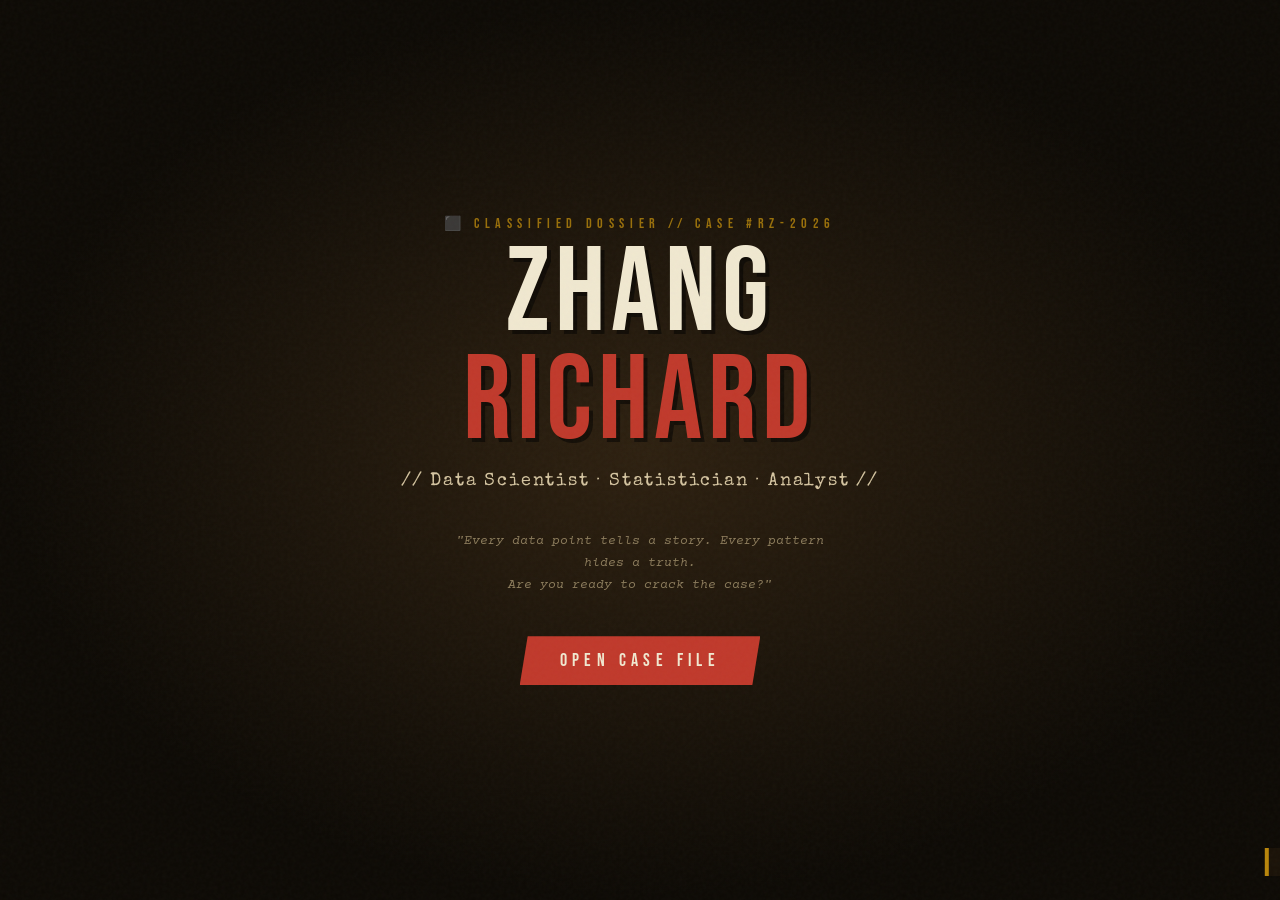
<file: richardzhang_website.html>
<!DOCTYPE html>
<html lang="en">
<head>
<meta charset="UTF-8">
<meta name="viewport" content="width=device-width, initial-scale=1.0">
<title>ZHANG // Case File</title>
<link href="https://fonts.googleapis.com/css2?family=Special+Elite&family=Courier+Prime:ital,wght@0,400;0,700;1,400&family=Bebas+Neue&display=swap" rel="stylesheet">
<style>
  :root {
    --ink: #1a1208;
    --paper: #f0e8d0;
    --aged: #d4c4a0;
    --red: #c0392b;
    --gold: #b8860b;
    --shadow: rgba(26,18,8,0.4);
    --stamp: #8b1a1a;
  }

  * { margin: 0; padding: 0; box-sizing: border-box; }

  body {
    background: var(--ink);
    font-family: 'Courier Prime', monospace;
    color: var(--ink);
    overflow-x: hidden;
    cursor: url("data:image/svg+xml,%3Csvg xmlns='http://www.w3.org/2000/svg' width='20' height='20'%3E%3Ccircle cx='10' cy='10' r='4' fill='%23c0392b'/%3E%3Ccircle cx='10' cy='10' r='8' fill='none' stroke='%23c0392b' stroke-width='1.5'/%3E%3C/svg%3E") 10 10, crosshair;
  }

  /* ====== GRAIN OVERLAY ====== */
  body::before {
    content: '';
    position: fixed;
    inset: 0;
    background-image: url("data:image/svg+xml,%3Csvg viewBox='0 0 256 256' xmlns='http://www.w3.org/2000/svg'%3E%3Cfilter id='noise'%3E%3CfeTurbulence type='fractalNoise' baseFrequency='0.9' numOctaves='4' stitchTiles='stitch'/%3E%3C/filter%3E%3Crect width='100%25' height='100%25' filter='url(%23noise)' opacity='0.08'/%3E%3C/svg%3E");
    pointer-events: none;
    z-index: 9999;
    opacity: 0.4;
  }

  /* ====== SCREENS ====== */
  .screen { display: none; min-height: 100vh; }
  .screen.active { display: flex; }

  /* ====== INTRO SCREEN ====== */
  #intro-screen {
    background: var(--ink);
    flex-direction: column;
    align-items: center;
    justify-content: center;
    position: relative;
    overflow: hidden;
  }

  #intro-screen::before {
    content: '';
    position: absolute;
    inset: 0;
    background: radial-gradient(ellipse at center, #2d2010 0%, #0d0a05 70%);
  }

  .intro-content {
    position: relative;
    z-index: 2;
    text-align: center;
    animation: fadeInUp 1.2s ease forwards;
  }

  .case-label {
    font-family: 'Bebas Neue', sans-serif;
    font-size: clamp(10px, 1.5vw, 14px);
    letter-spacing: 0.4em;
    color: var(--gold);
    margin-bottom: 8px;
    opacity: 0.8;
  }

  .intro-title {
    font-family: 'Bebas Neue', sans-serif;
    font-size: clamp(50px, 10vw, 120px);
    color: var(--paper);
    line-height: 0.9;
    text-shadow: 4px 4px 0 rgba(0,0,0,0.5);
    letter-spacing: 0.05em;
  }

  .intro-title span { color: var(--red); }

  .intro-subtitle {
    font-family: 'Special Elite', serif;
    font-size: clamp(12px, 2vw, 18px);
    color: var(--aged);
    margin: 16px 0 40px;
    letter-spacing: 0.1em;
  }

  .intro-desc {
    font-family: 'Courier Prime', monospace;
    font-size: 13px;
    color: #8a7a5a;
    max-width: 400px;
    line-height: 1.7;
    margin: 0 auto 40px;
    font-style: italic;
  }

  .btn-primary {
    font-family: 'Bebas Neue', sans-serif;
    font-size: 18px;
    letter-spacing: 0.3em;
    padding: 14px 40px;
    background: var(--red);
    color: var(--paper);
    border: none;
    cursor: pointer;
    position: relative;
    transition: all 0.2s;
    clip-path: polygon(8px 0%, 100% 0%, calc(100% - 8px) 100%, 0% 100%);
  }
  .btn-primary:hover { background: #a93226; transform: translateY(-2px); box-shadow: 0 6px 20px rgba(192,57,43,0.4); }

  /* ====== PUZZLE SCREEN ====== */
  #puzzle-screen {
    background: #0d0a05;
    flex-direction: column;
    align-items: center;
    justify-content: center;
    padding: 20px;
    position: relative;
  }

  .puzzle-header {
    text-align: center;
    margin-bottom: 24px;
  }

  .puzzle-header h2 {
    font-family: 'Bebas Neue', sans-serif;
    font-size: clamp(28px, 5vw, 48px);
    color: var(--paper);
    letter-spacing: 0.1em;
  }

  .puzzle-header p {
    font-family: 'Courier Prime', monospace;
    color: #6a5a3a;
    font-size: 13px;
    margin-top: 6px;
    font-style: italic;
  }

  #puzzle-container {
    display: grid;
    gap: 3px;
    background: #2a1f10;
    padding: 3px;
    border: 2px solid var(--gold);
    box-shadow: 0 0 40px rgba(184,134,11,0.2);
    position: relative;
  }

  .puzzle-piece {
    cursor: grab;
    transition: transform 0.15s, box-shadow 0.15s;
    position: relative;
    overflow: hidden;
    background: #1a1208;
  }

  .puzzle-piece:hover { transform: scale(1.04); z-index: 10; box-shadow: 0 4px 20px rgba(184,134,11,0.5); }
  .puzzle-piece.dragging { opacity: 0.7; cursor: grabbing; transform: scale(1.1); z-index: 100; }
  .puzzle-piece.correct { border: 2px solid var(--gold); }
  .puzzle-piece.wrong { border: 2px solid var(--red); }

  .puzzle-piece canvas { display: block; }

  .puzzle-progress {
    margin-top: 16px;
    font-family: 'Courier Prime', monospace;
    color: var(--gold);
    font-size: 13px;
    text-align: center;
  }

  .puzzle-hint {
    margin-top: 8px;
    font-family: 'Courier Prime', monospace;
    color: #4a3a2a;
    font-size: 11px;
    text-align: center;
    font-style: italic;
  }

  /* ====== MAIN PORTFOLIO SCREEN ====== */
  #main-screen {
    background: var(--paper);
    flex-direction: column;
    padding: 0;
    position: relative;
  }

  /* ====== DOSSIER HEADER ====== */
  .dossier-header {
    background: var(--ink);
    padding: 24px 40px;
    display: flex;
    align-items: center;
    justify-content: space-between;
    border-bottom: 4px solid var(--red);
    position: sticky;
    top: 0;
    z-index: 100;
  }

  .dossier-title {
    font-family: 'Bebas Neue', sans-serif;
    font-size: clamp(20px, 4vw, 40px);
    color: var(--paper);
    letter-spacing: 0.1em;
  }

  .dossier-title span { color: var(--red); }

  .nav-tabs {
    display: flex;
    gap: 4px;
    flex-wrap: wrap;
  }

  .nav-tab {
    font-family: 'Bebas Neue', sans-serif;
    font-size: 13px;
    letter-spacing: 0.2em;
    padding: 8px 16px;
    background: transparent;
    color: #6a5a3a;
    border: 1px solid #3a2a1a;
    cursor: pointer;
    transition: all 0.2s;
  }

  .nav-tab:hover, .nav-tab.active { background: var(--red); color: var(--paper); border-color: var(--red); }
  .nav-tab.locked { color: #3a2a1a; cursor: not-allowed; }
  .nav-tab.locked:hover { background: transparent; border-color: #3a2a1a; color: #3a2a1a; }

  /* ====== CASE FILE CONTENT ====== */
  .case-content {
    max-width: 1000px;
    margin: 0 auto;
    padding: 40px 20px;
    width: 100%;
  }

  /* ====== SECTION CARDS ====== */
  .case-section {
    background: var(--paper);
    border: 2px solid var(--aged);
    margin-bottom: 32px;
    position: relative;
    box-shadow: 4px 4px 0 var(--aged), 8px 8px 0 rgba(0,0,0,0.1);
    display: none;
  }

  .case-section.visible { display: block; animation: revealSection 0.5s ease forwards; }

  @keyframes revealSection {
    from { opacity: 0; transform: translateY(20px) rotate(-0.5deg); }
    to { opacity: 1; transform: translateY(0) rotate(0); }
  }

  .section-header {
    background: var(--ink);
    color: var(--paper);
    padding: 12px 20px;
    display: flex;
    align-items: center;
    justify-content: space-between;
  }

  .section-title {
    font-family: 'Bebas Neue', sans-serif;
    font-size: 22px;
    letter-spacing: 0.2em;
    display: flex;
    align-items: center;
    gap: 10px;
  }

  .section-badge {
    font-family: 'Courier Prime', monospace;
    font-size: 10px;
    padding: 3px 8px;
    border: 1px solid var(--gold);
    color: var(--gold);
    letter-spacing: 0.1em;
  }

  .section-body { padding: 24px; }

  /* ====== LOCKED PUZZLE SECTION ====== */
  .locked-overlay {
    position: relative;
  }

  .puzzle-gate {
    background: #f5ecd5;
    border: 2px dashed var(--aged);
    padding: 30px;
    text-align: center;
    margin-bottom: 0;
  }

  .puzzle-gate h3 {
    font-family: 'Special Elite', serif;
    font-size: 18px;
    color: var(--ink);
    margin-bottom: 8px;
  }

  .puzzle-gate p {
    font-family: 'Courier Prime', monospace;
    font-size: 12px;
    color: #6a5a3a;
    margin-bottom: 20px;
    font-style: italic;
  }

  /* ====== MINI PUZZLES ====== */

  /* Cipher Puzzle */
  .cipher-display {
    font-family: 'Courier Prime', monospace;
    font-size: clamp(14px, 2.5vw, 20px);
    letter-spacing: 0.2em;
    color: var(--red);
    background: #f5ecd5;
    padding: 16px;
    border: 1px solid var(--aged);
    margin: 12px 0;
    text-align: center;
    font-weight: bold;
  }

  .cipher-input {
    width: 100%;
    font-family: 'Courier Prime', monospace;
    font-size: 16px;
    padding: 12px;
    border: 2px solid var(--aged);
    background: #faf6ec;
    color: var(--ink);
    outline: none;
    text-transform: uppercase;
    letter-spacing: 0.1em;
    text-align: center;
  }
  .cipher-input:focus { border-color: var(--gold); }

  /* Timeline Drag */
  .timeline-items {
    display: flex;
    flex-direction: column;
    gap: 8px;
  }

  .timeline-item {
    background: #faf6ec;
    border: 2px solid var(--aged);
    padding: 12px 16px;
    cursor: grab;
    font-family: 'Courier Prime', monospace;
    font-size: 13px;
    display: flex;
    align-items: center;
    gap: 10px;
    transition: all 0.15s;
    user-select: none;
  }
  .timeline-item:hover { border-color: var(--gold); background: #f0e8d0; }
  .timeline-item.dragging { opacity: 0.5; cursor: grabbing; }
  .timeline-item.over { border-color: var(--red); border-style: dashed; }
  .timeline-item .drag-handle { color: var(--aged); font-size: 18px; }

  /* Memory Match */
  .memory-grid {
    display: grid;
    gap: 8px;
    max-width: 400px;
    margin: 0 auto;
  }

  .memory-card {
    aspect-ratio: 1;
    cursor: pointer;
    position: relative;
    perspective: 600px;
  }

  .memory-card-inner {
    width: 100%;
    height: 100%;
    transition: transform 0.4s;
    transform-style: preserve-3d;
    position: relative;
  }

  .memory-card.flipped .memory-card-inner { transform: rotateY(180deg); }
  .memory-card.matched .memory-card-inner { transform: rotateY(180deg); }

  .card-front, .card-back {
    position: absolute;
    inset: 0;
    backface-visibility: hidden;
    display: flex;
    align-items: center;
    justify-content: center;
    border: 2px solid var(--aged);
    font-size: clamp(18px, 3vw, 28px);
  }

  .card-front {
    background: var(--ink);
    color: var(--gold);
    font-family: 'Bebas Neue', sans-serif;
    font-size: 24px;
    letter-spacing: 0.1em;
  }

  .card-back {
    background: #faf6ec;
    transform: rotateY(180deg);
    font-size: clamp(20px, 4vw, 32px);
  }

  .memory-card.matched .card-back { background: #e8f4e8; border-color: #4a8a4a; }

  /* Code Crack */
  .code-slots {
    display: flex;
    gap: 8px;
    justify-content: center;
    margin: 16px 0;
  }

  .code-slot {
    width: 50px;
    height: 60px;
    border: 2px solid var(--aged);
    background: #faf6ec;
    display: flex;
    align-items: center;
    justify-content: center;
    font-family: 'Bebas Neue', sans-serif;
    font-size: 32px;
    color: var(--ink);
    cursor: pointer;
    transition: all 0.15s;
    user-select: none;
    position: relative;
  }

  .code-slot:hover { border-color: var(--gold); background: #f0e8d0; }
  .code-slot.correct-digit { border-color: #4a8a4a; background: #e8f4e8; }
  .code-slot.wrong-digit { border-color: var(--red); background: #faeaea; }

  .code-hint {
    font-family: 'Courier Prime', monospace;
    font-size: 12px;
    color: #6a5a3a;
    text-align: center;
    font-style: italic;
    margin: 8px 0;
  }

  /* ====== REVEALED CONTENT ====== */
  .entry-card {
    border-left: 3px solid var(--red);
    padding: 16px 20px;
    margin-bottom: 20px;
    background: #faf6ec;
    position: relative;
  }

  .entry-card::before {
    content: '';
    position: absolute;
    top: 0; left: -3px; bottom: 0;
    width: 3px;
    background: var(--red);
  }

  .entry-title {
    font-family: 'Special Elite', serif;
    font-size: 17px;
    color: var(--ink);
    margin-bottom: 4px;
  }

  .entry-meta {
    font-family: 'Courier Prime', monospace;
    font-size: 11px;
    color: var(--gold);
    letter-spacing: 0.1em;
    margin-bottom: 10px;
  }

  .entry-body {
    font-family: 'Courier Prime', monospace;
    font-size: 13px;
    color: #3a2a1a;
    line-height: 1.7;
  }

  .entry-body ul { padding-left: 16px; }
  .entry-body li { margin-bottom: 6px; }

  .skill-tags {
    display: flex;
    flex-wrap: wrap;
    gap: 6px;
    margin-top: 8px;
  }

  .skill-tag {
    font-family: 'Courier Prime', monospace;
    font-size: 11px;
    padding: 3px 10px;
    border: 1px solid var(--aged);
    color: #5a4a2a;
    background: var(--paper);
  }

  /* ====== REDACTED EFFECT ====== */
  .redacted {
    background: var(--ink);
    color: transparent;
    border-radius: 2px;
    user-select: none;
  }

  /* ====== STAMP ====== */
  .stamp {
    position: absolute;
    font-family: 'Bebas Neue', sans-serif;
    font-size: clamp(20px, 4vw, 36px);
    letter-spacing: 0.2em;
    border: 4px solid var(--stamp);
    color: var(--stamp);
    padding: 6px 14px;
    transform: rotate(-15deg);
    opacity: 0.7;
    pointer-events: none;
  }

  /* ====== PAPERCLIP DECORATION ====== */
  .paperclip {
    position: absolute;
    top: -8px;
    right: 20px;
    width: 20px;
    height: 50px;
    border: 3px solid #9a8a6a;
    border-bottom: none;
    border-radius: 10px 10px 0 0;
    transform: rotate(5deg);
  }

  /* ====== PROFILE CARD ====== */
  .profile-card {
    display: flex;
    gap: 24px;
    align-items: flex-start;
    flex-wrap: wrap;
  }

  .profile-photo {
    width: 120px;
    height: 120px;
    background: var(--aged);
    border: 3px solid var(--ink);
    display: flex;
    align-items: center;
    justify-content: center;
    font-family: 'Bebas Neue', sans-serif;
    font-size: 40px;
    color: var(--ink);
    flex-shrink: 0;
    position: relative;
    box-shadow: 4px 4px 0 var(--ink);
    overflow: hidden;
  }

  .profile-photo::after {
    content: 'PHOTO';
    position: absolute;
    bottom: 4px;
    font-family: 'Courier Prime', monospace;
    font-size: 9px;
    letter-spacing: 0.2em;
    color: var(--shadow);
  }

  .profile-info .info-row {
    font-family: 'Courier Prime', monospace;
    font-size: 13px;
    margin-bottom: 6px;
    display: flex;
    gap: 8px;
  }

  .info-label {
    color: var(--gold);
    font-weight: 700;
    min-width: 90px;
    flex-shrink: 0;
  }

  /* ====== PROGRESS BAR ====== */
  .solve-progress {
    background: #2a1f10;
    height: 4px;
    margin: 0;
  }

  .solve-progress-fill {
    background: var(--gold);
    height: 100%;
    transition: width 0.5s ease;
  }

  /* ====== NOTIFICATION ====== */
  .notification {
    position: fixed;
    bottom: 24px;
    right: 24px;
    background: var(--ink);
    color: var(--paper);
    padding: 14px 20px;
    font-family: 'Courier Prime', monospace;
    font-size: 13px;
    border-left: 4px solid var(--gold);
    z-index: 1000;
    transform: translateX(120%);
    transition: transform 0.3s ease;
    max-width: 300px;
  }

  .notification.show { transform: translateX(0); }
  .notification.error { border-color: var(--red); }
  .notification.success { border-color: #4a8a4a; }

  /* ====== TICKER ====== */
  .case-ticker {
    background: var(--red);
    padding: 6px 0;
    overflow: hidden;
    white-space: nowrap;
  }

  .ticker-inner {
    display: inline-block;
    animation: ticker 30s linear infinite;
    font-family: 'Courier Prime', monospace;
    font-size: 12px;
    color: var(--paper);
    letter-spacing: 0.1em;
  }

  @keyframes ticker {
    0% { transform: translateX(100vw); }
    100% { transform: translateX(-100%); }
  }

  /* ====== SUCCESS FLASH ====== */
  @keyframes successFlash {
    0% { background: rgba(74,138,74,0.3); }
    100% { background: transparent; }
  }

  .success-flash { animation: successFlash 1s ease forwards; }

  /* ====== ANIMATIONS ====== */
  @keyframes fadeInUp {
    from { opacity: 0; transform: translateY(30px); }
    to { opacity: 1; transform: translateY(0); }
  }

  @keyframes typeIn {
    from { width: 0; }
    to { width: 100%; }
  }

  .typewriter {
    overflow: hidden;
    white-space: nowrap;
    border-right: 2px solid var(--gold);
    animation: typeIn 2s steps(40) forwards, blink 0.7s step-end infinite;
    max-width: fit-content;
  }

  @keyframes blink { 50% { border-color: transparent; } }

  /* ====== CASE NUMBER ====== */
  .case-number {
    font-family: 'Courier Prime', monospace;
    font-size: 11px;
    color: #6a5a3a;
    letter-spacing: 0.2em;
    margin-bottom: 4px;
  }

  /* ====== RESPONSIVE ====== */
  @media (max-width: 600px) {
    .dossier-header { padding: 12px 16px; flex-direction: column; gap: 12px; }
    .case-content { padding: 20px 12px; }
    .profile-card { flex-direction: column; }
  }
  
  .success-banner {
    background: #1a3a1a;
    color: #a0d0a0;
    font-family: 'Courier Prime', monospace;
    font-size: 13px;
    padding: 12px 20px;
    text-align: center;
    border-top: 1px solid #4a8a4a;
    display: none;
  }

  .wire-connector {
    display: flex;
    gap: 12px;
    align-items: center;
    justify-content: center;
    flex-wrap: wrap;
    margin: 16px 0;
  }

  .wire-item {
    font-family: 'Courier Prime', monospace;
    font-size: 13px;
    padding: 10px 16px;
    border: 2px solid var(--aged);
    cursor: pointer;
    transition: all 0.15s;
    background: #faf6ec;
    user-select: none;
    min-width: 90px;
    text-align: center;
  }

  .wire-item.selected { background: var(--red); color: var(--paper); border-color: var(--red); }
  .wire-item.matched { background: #e8f4e8; border-color: #4a8a4a; color: #2a6a2a; pointer-events: none; }
  .wire-item.wrong-flash { background: #faeaea; border-color: var(--red); }

  .wire-col { display: flex; flex-direction: column; gap: 8px; align-items: center; }
  .wire-divider { font-family: 'Bebas Neue'; font-size: 24px; color: var(--aged); padding: 0 8px; }
</style>
</head>
<body>

<!-- ====== INTRO SCREEN ====== -->
<div id="intro-screen" class="screen active">
  <div class="intro-content">
    <div class="case-label">⬛ CLASSIFIED DOSSIER // CASE #RZ-2026</div>
    <div class="intro-title">ZHANG<br><span>RICHARD</span></div>
    <div class="intro-subtitle">// Data Scientist · Statistician · Analyst //</div>
    <div class="intro-desc">
      "Every data point tells a story. Every pattern hides a truth.<br>
      Are you ready to crack the case?"
    </div>
    <button class="btn-primary" onclick="startPuzzle()">OPEN CASE FILE</button>
  </div>
</div>

<!-- ====== PUZZLE SCREEN ====== -->
<div id="puzzle-screen" class="screen">
  <div class="puzzle-header">
    <div class="case-label">⬛ IDENTITY VERIFICATION // STEP 1 OF 1</div>
    <h2>RECONSTRUCT THE SUBJECT</h2>
    <p>Drag and drop the pieces to assemble the photo. Solve the puzzle to gain access.</p>
  </div>
  <div id="puzzle-container"></div>
  <div class="puzzle-progress" id="puzzle-progress">0 / 9 pieces placed correctly</div>
  <div class="puzzle-hint">💡 Drag each piece to its correct position in the grid</div>
</div>

<!-- ====== MAIN SCREEN ====== -->
<div id="main-screen" class="screen">
  <div class="solve-progress">
    <div class="solve-progress-fill" id="solve-progress" style="width:0%"></div>
  </div>
  <div class="case-ticker">
    <span class="ticker-inner">
      &nbsp;&nbsp;&nbsp;// ACTIVE INVESTIGATION: RICHARD ZHANG — STATS & DATA SCIENCE — UCSB 2026 — PYTHON · R · SQL · ML — CASE STATUS: OPEN &nbsp;&nbsp;&nbsp;// ACTIVE INVESTIGATION: RICHARD ZHANG — STATS & DATA SCIENCE — UCSB 2026 — PYTHON · R · SQL · ML — CASE STATUS: OPEN &nbsp;&nbsp;&nbsp;
    </span>
  </div>
  <div class="dossier-header">
    <div>
      <div class="case-number">CASE FILE #RZ-2026</div>
      <div class="dossier-title">DOSSIER: <span>R. ZHANG</span></div>
    </div>
    <div class="nav-tabs" id="nav-tabs">
      <button class="nav-tab active" onclick="showSection('profile')">PROFILE</button>
      <button class="nav-tab locked" id="tab-education" onclick="tryTab('education')">🔒 EDUCATION</button>
      <button class="nav-tab locked" id="tab-experience" onclick="tryTab('experience')">🔒 EXPERIENCE</button>
      <button class="nav-tab locked" id="tab-projects" onclick="tryTab('projects')">🔒 PROJECTS</button>
      <button class="nav-tab locked" id="tab-skills" onclick="tryTab('skills')">🔒 SKILLS</button>
    </div>
  </div>

  <div class="case-content">

    <!-- ====== PROFILE SECTION ====== -->
    <div class="case-section visible" id="section-profile">
      <div class="section-header">
        <div class="section-title">
          📁 SUBJECT PROFILE
          <span class="section-badge">DECLASSIFIED</span>
        </div>
      </div>
      <div class="section-body">
        <div class="profile-card">
          <div class="profile-photo">RZ</div>
          <div class="profile-info">
            <div class="info-row"><span class="info-label">NAME:</span> Richard Zhang</div>
            <div class="info-row"><span class="info-label">LOCATION:</span> Newark, CA</div>
            <div class="info-row"><span class="info-label">CONTACT:</span> (408) 888-1328</div>
            <div class="info-row"><span class="info-label">EMAIL:</span> riczha200@gmail.com</div>
            <div class="info-row"><span class="info-label">LINKEDIN:</span> richard-zhang200</div>
            <div class="info-row"><span class="info-label">GITHUB:</span> riczha2026</div>
            <div class="info-row"><span class="info-label">STATUS:</span> <span style="color:var(--red);font-weight:700;">SEEKING EMPLOYMENT — CLASS OF 2026</span></div>
          </div>
        </div>
        <div style="margin-top:20px; padding-top:16px; border-top: 1px solid var(--aged);">
          <p style="font-family:'Courier Prime',monospace; font-size:13px; color:#5a4a2a; line-height:1.8; font-style:italic;">
            "Subject is a Statistics & Data Science major at UCSB with a 3.82 GPA. Demonstrated proficiency across the full data pipeline — from ETL and SQL to machine learning and visualization. Four puzzle files remain sealed. Solve each one to reveal classified intel."
          </p>
        </div>
        <div style="margin-top:20px; background:#1a1208; padding:16px; color:var(--gold); font-family:'Courier Prime',monospace; font-size:12px; line-height:1.8;">
          <strong style="color:var(--paper); font-family:'Bebas Neue',sans-serif; letter-spacing:0.2em;">MISSION BRIEFING:</strong><br>
          Four case files are locked. Navigate to each tab and solve the puzzle to unlock the intelligence inside.<br>
          <span style="color:#6a5a3a;">Current clearance: 0/4 files unlocked</span>
        </div>
      </div>
    </div>

    <!-- ====== EDUCATION SECTION ====== -->
    <div class="case-section" id="section-education">
      <div class="section-header">
        <div class="section-title">
          🎓 EDUCATION FILES
          <span class="section-badge" id="badge-education">LOCKED</span>
        </div>
      </div>
      <div class="section-body" id="body-education">
        <div class="puzzle-gate" id="gate-education">
          <h3>🔐 FILE ENCRYPTED — CIPHER PUZZLE</h3>
          <p>Decode the message to unlock Richard's education records.</p>
          <p style="margin-bottom:4px; font-size:11px; color:#8a7a5a;">A Caesar cipher with shift 3. Each letter is shifted 3 positions forward.</p>
          <div class="cipher-display" id="cipher-text">HQFUBSWHG: XQLYHUVLWB RI FDOLIRUQLD, VDQWD EDUEDU</div>
          <p style="font-size:11px; color:#8a7a5a; margin: 8px 0;">Decode the above. Type the university name:</p>
          <input class="cipher-input" id="cipher-input" placeholder="TYPE YOUR ANSWER..." maxlength="40"
            oninput="checkCipher(this.value)"
            onkeypress="if(event.key==='Enter') checkCipher(this.value)">
          <div id="cipher-feedback" style="font-family:'Courier Prime',monospace; font-size:12px; margin-top:8px; color:#6a5a3a; font-style:italic;"></div>
          <button class="btn-primary" style="margin-top:16px; font-size:14px;" onclick="checkCipher(document.getElementById('cipher-input').value)">DECODE</button>
        </div>
        <div id="content-education" style="display:none;">
          <div class="stamp" style="top:40px; right:40px;">VERIFIED</div>
          <div class="entry-card">
            <div class="entry-title">University of California, Santa Barbara</div>
            <div class="entry-meta">B.S. STATISTICS AND DATA SCIENCE // GPA: 3.82 // EXPECTED: JUNE 2026</div>
            <div class="entry-body">
              <strong>College of Letters and Science</strong><br><br>
              Relevant Coursework:
              <ul>
                <li>Probability and Statistics</li>
                <li>Stochastic Processes</li>
                <li>Bayesian Data Analysis</li>
                <li>Regression Analysis</li>
                <li>Statistical Machine Learning</li>
                <li>Advanced Statistical Modeling</li>
                <li>Computational Methods in Statistics</li>
              </ul>
            </div>
          </div>
          <div class="entry-card">
            <div class="entry-title">UCSB — Professional & Continuing Education (PACE)</div>
            <div class="entry-meta">PROJECT MANAGEMENT CERTIFICATE // JUNE 2026</div>
            <div class="entry-body">Applied Agile and project management methodologies, demonstrated through real team-lead roles in academic projects.</div>
          </div>
        </div>
      </div>
    </div>

    <!-- ====== EXPERIENCE SECTION ====== -->
    <div class="case-section" id="section-experience">
      <div class="section-header">
        <div class="section-title">
          💼 FIELD OPERATIONS
          <span class="section-badge" id="badge-experience">LOCKED</span>
        </div>
      </div>
      <div class="section-body" id="body-experience">
        <div class="puzzle-gate" id="gate-experience">
          <h3>🔐 FILE ENCRYPTED — CRACK THE CODE WORD</h3>
          <p>Guess the 5-letter data science word. Each correct letter reveals intel. <strong style="color:var(--red)">5 attempts</strong> before the file self-destructs.</p>
          <div id="wordle-board" style="display:flex;flex-direction:column;gap:6px;align-items:center;margin:16px 0;"></div>
          <div style="display:flex;gap:8px;justify-content:center;align-items:center;margin-bottom:8px;">
            <input id="wordle-input" class="cipher-input" style="max-width:180px;font-size:22px;letter-spacing:0.3em;text-transform:uppercase;" maxlength="5" placeholder="?????" autocomplete="off" onkeydown="if(event.key==='Enter')submitWordle()">
            <button class="btn-primary" style="font-size:13px;padding:12px 20px;" onclick="submitWordle()">SUBMIT</button>
          </div>
          <div id="wordle-keyboard" style="display:flex;flex-direction:column;gap:5px;align-items:center;margin-top:8px;"></div>
          <div id="wordle-feedback" style="font-family:'Courier Prime',monospace;font-size:12px;margin-top:10px;color:#6a5a3a;font-style:italic;text-align:center;"></div>
          <div id="wordle-hint" style="font-family:'Courier Prime',monospace;font-size:11px;margin-top:6px;color:#4a3a2a;text-align:center;"></div>
        </div>
        <div id="content-experience" style="display:none;">
          <div class="stamp" style="top:40px; right:40px;">CONFIRMED</div>
          <div class="entry-card">
            <div class="entry-title">TellCo Europe Sagl Switzerland — Business Analyst Intern</div>
            <div class="entry-meta">AGNO, TICINO, SWITZERLAND // NOV 2024 – AUG 2025</div>
            <div class="entry-body"><ul>
              <li>Developed Python ETL pipelines and SQL queries (JOINs, CTEs) to analyze 120,000+ customer records — reduced manual reporting time by <strong>30%</strong>.</li>
              <li>Designed A/B tests using chi-square tests (p &lt; 0.05) contributing to <strong>10% lift</strong> in campaign engagement.</li>
              <li>Mentored 5+ interns on Python analytics and ETL workflows.</li>
            </ul></div>
            <div class="skill-tags"><span class="skill-tag">Python</span><span class="skill-tag">SQL</span><span class="skill-tag">ETL</span><span class="skill-tag">A/B Testing</span><span class="skill-tag">Chi-square</span></div>
          </div>
          <div class="entry-card">
            <div class="entry-title">42robotsAI — AI/Machine Learning Intern</div>
            <div class="entry-meta">DALLAS, TX // APR 2024 – AUG 2024</div>
            <div class="entry-body"><ul>
              <li>Built Random Forest diagnostic classifier on 50,000+ healthcare records — achieved <strong>0.85 ROC-AUC</strong>, 10% accuracy improvement over baseline.</li>
              <li>Developed anomaly detection models on healthcare claims to flag billing inconsistencies.</li>
              <li>Evaluated medical AI chatbot outputs and designed iterative testing frameworks to reduce hallucinations.</li>
            </ul></div>
            <div class="skill-tags"><span class="skill-tag">Random Forest</span><span class="skill-tag">scikit-learn</span><span class="skill-tag">NLP</span><span class="skill-tag">Healthcare ML</span></div>
          </div>
          <div class="entry-card">
            <div class="entry-title">City of Newark — Economic Development Intern</div>
            <div class="entry-meta">NEWARK, CA // AUG 2022 – DEC 2023</div>
            <div class="entry-body"><ul>
              <li>Queried and analyzed 5,000+ business records using SQL to identify underrepresented communities.</li>
              <li>Conducted A/B testing on outreach campaigns (p ≈ 0.07) to improve messaging effectiveness.</li>
              <li>Built automated dashboards in Python (Plotly, Streamlit) for City Council presentations.</li>
            </ul></div>
            <div class="skill-tags"><span class="skill-tag">SQL</span><span class="skill-tag">Plotly</span><span class="skill-tag">Streamlit</span><span class="skill-tag">Policy Analytics</span></div>
          </div>
        </div>
      </div>
    </div>

    <!-- ====== PROJECTS SECTION ====== -->
    <div class="case-section" id="section-projects">
      <div class="section-header">
        <div class="section-title">
          🔬 CASE INVESTIGATIONS
          <span class="section-badge" id="badge-projects">LOCKED</span>
        </div>
      </div>
      <div class="section-body" id="body-projects">
        <div class="puzzle-gate" id="gate-projects">
          <h3>🔐 FILE ENCRYPTED — SPOT THE BUG</h3>
          <p>Richard left a bug in each code snippet. Click the <strong>line</strong> that contains the logical error to crack the file. <span style="color:var(--gold)">3 bugs total.</span></p>
          <div id="bug-game" style="margin:16px 0;"></div>
          <div id="bug-feedback" style="font-family:'Courier Prime',monospace;font-size:12px;margin-top:8px;color:#6a5a3a;font-style:italic;text-align:center;"></div>
        </div>
        <div id="content-projects" style="display:none;">
          <div class="stamp" style="top:40px; right:40px;">SOLVED</div>
          <div class="entry-card">
            <div class="entry-title">Google Web Graph — Social Network Analysis</div>
            <div class="entry-meta">PROJECT MANAGER // GITHUB</div>
            <div class="entry-body">
              Served as Project Manager, delivering all team deliverables ahead of schedule. Diagnosed zero-edge subgraph issue in sparse 875,000+ node graph and implemented a Random Walk algorithm to generate connected 200-node subgraphs. Visualized using FR, Kamada-Kawai, and MDS layouts.
            </div>
            <div class="skill-tags"><span class="skill-tag">igraph</span><span class="skill-tag">Random Walk</span><span class="skill-tag">Network Analysis</span><span class="skill-tag">Python</span></div>
          </div>
          <div class="entry-card">
            <div class="entry-title">PBC Survival Risk Analysis</div>
            <div class="entry-meta">AGILE LEAD // GITHUB</div>
            <div class="entry-body">
              Led Agile team to build survival analysis system in R using Cox regression, Kaplan-Meier estimators, and competing risk models. Validated via residual diagnostics and time-dependent ROC analysis. Managed sprint cycles and professor reviews.
            </div>
            <div class="skill-tags"><span class="skill-tag">R</span><span class="skill-tag">Cox Regression</span><span class="skill-tag">Kaplan-Meier</span><span class="skill-tag">Agile</span><span class="skill-tag">ROC Analysis</span></div>
          </div>
        </div>
      </div>
    </div>

    <!-- ====== SKILLS SECTION ====== -->
    <div class="case-section" id="section-skills">
      <div class="section-header">
        <div class="section-title">
          🛠️ ARSENAL
          <span class="section-badge" id="badge-skills">LOCKED</span>
        </div>
      </div>
      <div class="section-body" id="body-skills">
        <div class="puzzle-gate" id="gate-skills">
          <h3>🔐 FILE ENCRYPTED — MEMORY MATCH</h3>
          <p>Find all matching pairs of Richard's tools to unlock his skills inventory.</p>
          <div class="memory-grid" id="memory-grid" style="grid-template-columns: repeat(4,1fr);"></div>
          <div id="memory-feedback" style="font-family:'Courier Prime',monospace; font-size:12px; margin-top:12px; color:#6a5a3a; font-style:italic; text-align:center;"></div>
        </div>
        <div id="content-skills" style="display:none;">
          <div class="stamp" style="top:40px; right:40px;">UNLOCKED</div>
          <div class="entry-card">
            <div class="entry-title">Programming Languages</div>
            <div class="skill-tags"><span class="skill-tag">Python</span><span class="skill-tag">R</span><span class="skill-tag">SQL</span><span class="skill-tag">Java</span><span class="skill-tag">SAS</span><span class="skill-tag">Excel</span></div>
          </div>
          <div class="entry-card">
            <div class="entry-title">Data Analysis & Machine Learning</div>
            <div class="skill-tags"><span class="skill-tag">pandas</span><span class="skill-tag">NumPy</span><span class="skill-tag">scikit-learn</span><span class="skill-tag">SciPy</span><span class="skill-tag">igraph</span></div>
          </div>
          <div class="entry-card">
            <div class="entry-title">Visualization</div>
            <div class="skill-tags"><span class="skill-tag">Streamlit</span><span class="skill-tag">Dash</span><span class="skill-tag">Shiny</span><span class="skill-tag">Plotly</span><span class="skill-tag">ggplot2</span><span class="skill-tag">Seaborn</span><span class="skill-tag">Matplotlib</span></div>
          </div>
          <div class="entry-card">
            <div class="entry-title">Statistical Methods</div>
            <div class="skill-tags"><span class="skill-tag">Regression</span><span class="skill-tag">Random Forest</span><span class="skill-tag">K-Means</span><span class="skill-tag">Naive Bayes</span><span class="skill-tag">K-NN</span><span class="skill-tag">Survival Analysis</span><span class="skill-tag">A/B Testing</span><span class="skill-tag">Monte Carlo</span></div>
          </div>
          <div class="entry-card">
            <div class="entry-title">Tools & Platforms</div>
            <div class="skill-tags"><span class="skill-tag">Git</span><span class="skill-tag">REST APIs</span><span class="skill-tag">Data Warehousing</span><span class="skill-tag">KPI Dashboards</span><span class="skill-tag">ETL Pipelines</span><span class="skill-tag">SQL (CTEs, JOINs)</span></div>
          </div>
        </div>
      </div>
    </div>

  </div><!-- /case-content -->
</div><!-- /main-screen -->

<!-- NOTIFICATION -->
<div class="notification" id="notification"></div>

<script>
// ============================
// STATE
// ============================
const unlocked = { education: false, experience: false, projects: false, skills: false };
let solvedCount = 0;

// ============================
// SCREENS
// ============================
function showScreen(id) {
  document.querySelectorAll('.screen').forEach(s => s.classList.remove('active'));
  document.getElementById(id).classList.add('active');
}

function startPuzzle() {
  showScreen('puzzle-screen');
  initPuzzle();
}

// ============================
// PUZZLE (PHOTO JIGSAW)
// ============================
let pieceSize = 120;
const GRID = 3;
let pieces = [];
let dragSrcIdx = null;

function initPuzzle() {
  // Generate a stylized "photo" using canvas (since we can't use a real photo)
  const container = document.getElementById('puzzle-container');
  container.style.gridTemplateColumns = `repeat(${GRID}, ${pieceSize}px)`;
  container.innerHTML = '';

  // Create the full image on an offscreen canvas
  const fullCanvas = document.createElement('canvas');
  fullCanvas.width = pieceSize * GRID;
  fullCanvas.height = pieceSize * GRID;
  const ctx = fullCanvas.getContext('2d');

  // Draw stylized portrait
  drawPortrait(ctx, pieceSize * GRID);

  // Create scrambled order
  const order = [...Array(GRID * GRID).keys()];
  for (let i = order.length - 1; i > 0; i--) {
    const j = Math.floor(Math.random() * (i + 1));
    [order[i], order[j]] = [order[j], order[i]];
  }

  // Make sure it's actually scrambled
  while (order.every((v, i) => v === i)) {
    for (let i = order.length - 1; i > 0; i--) {
      const j = Math.floor(Math.random() * (i + 1));
      [order[i], order[j]] = [order[j], order[i]];
    }
  }

  pieces = order.map((srcIdx, slotIdx) => ({
    srcIdx,    // which image tile this piece shows
    slotIdx,   // current slot position
    correct: srcIdx === slotIdx
  }));

  pieces.forEach((piece, i) => {
    const wrapper = document.createElement('div');
    wrapper.className = 'puzzle-piece';
    wrapper.style.width = pieceSize + 'px';
    wrapper.style.height = pieceSize + 'px';
    wrapper.dataset.slot = i;

    const canvas = document.createElement('canvas');
    canvas.width = pieceSize;
    canvas.height = pieceSize;
    const pctx = canvas.getContext('2d');

    // Draw the correct slice
    const col = piece.srcIdx % GRID;
    const row = Math.floor(piece.srcIdx / GRID);
    pctx.drawImage(fullCanvas,
      col * pieceSize, row * pieceSize, pieceSize, pieceSize,
      0, 0, pieceSize, pieceSize
    );

    wrapper.appendChild(canvas);
    wrapper.draggable = true;

    wrapper.addEventListener('dragstart', e => {
      dragSrcIdx = i;
      wrapper.classList.add('dragging');
    });
    wrapper.addEventListener('dragend', () => wrapper.classList.remove('dragging'));
    wrapper.addEventListener('dragover', e => e.preventDefault());
    wrapper.addEventListener('drop', e => {
      e.preventDefault();
      if (dragSrcIdx !== null && dragSrcIdx !== i) {
        swapPieces(dragSrcIdx, i);
      }
    });

    container.appendChild(wrapper);
  });

  updatePuzzleProgress();
}

function drawPortrait(ctx, size) {
  // Background
  ctx.fillStyle = '#2a1f10';
  ctx.fillRect(0, 0, size, size);

  // Grid lines for texture
  ctx.strokeStyle = '#1a1208';
  ctx.lineWidth = 1;
  for (let i = 0; i < size; i += 20) {
    ctx.beginPath(); ctx.moveTo(i, 0); ctx.lineTo(i, size); ctx.stroke();
    ctx.beginPath(); ctx.moveTo(0, i); ctx.lineTo(size, i); ctx.stroke();
  }

  // Vignette
  const grad = ctx.createRadialGradient(size/2, size/2, size*0.2, size/2, size/2, size*0.75);
  grad.addColorStop(0, 'rgba(0,0,0,0)');
  grad.addColorStop(1, 'rgba(0,0,0,0.7)');
  ctx.fillStyle = grad;
  ctx.fillRect(0, 0, size, size);

  // Body / suit
  ctx.fillStyle = '#1a1208';
  ctx.beginPath();
  ctx.ellipse(size/2, size*0.85, size*0.32, size*0.28, 0, 0, Math.PI*2);
  ctx.fill();

  // Collar/shirt
  ctx.fillStyle = '#f0e8d0';
  ctx.beginPath();
  ctx.moveTo(size/2 - 30, size*0.68);
  ctx.lineTo(size/2, size*0.78);
  ctx.lineTo(size/2 + 30, size*0.68);
  ctx.fill();

  // Tie
  ctx.fillStyle = '#c0392b';
  ctx.beginPath();
  ctx.moveTo(size/2 - 8, size*0.68);
  ctx.lineTo(size/2, size*0.82);
  ctx.lineTo(size/2 + 8, size*0.68);
  ctx.fill();

  // Neck
  ctx.fillStyle = '#c8a06a';
  ctx.beginPath();
  ctx.ellipse(size/2, size*0.63, 16, 18, 0, 0, Math.PI*2);
  ctx.fill();

  // Head
  ctx.fillStyle = '#c8a06a';
  ctx.beginPath();
  ctx.ellipse(size/2, size*0.42, size*0.2, size*0.22, 0, 0, Math.PI*2);
  ctx.fill();

  // Hair
  ctx.fillStyle = '#1a0f05';
  ctx.beginPath();
  ctx.ellipse(size/2, size*0.29, size*0.2, size*0.1, 0, Math.PI, 0);
  ctx.fill();
  ctx.beginPath();
  ctx.ellipse(size/2 - size*0.17, size*0.38, size*0.06, size*0.12, -0.3, 0, Math.PI*2);
  ctx.fill();
  ctx.beginPath();
  ctx.ellipse(size/2 + size*0.17, size*0.38, size*0.06, size*0.12, 0.3, 0, Math.PI*2);
  ctx.fill();

  // Eyes
  ctx.fillStyle = '#1a1208';
  ctx.beginPath(); ctx.ellipse(size/2 - 22, size*0.41, 9, 6, 0, 0, Math.PI*2); ctx.fill();
  ctx.beginPath(); ctx.ellipse(size/2 + 22, size*0.41, 9, 6, 0, 0, Math.PI*2); ctx.fill();

  // Eye shine
  ctx.fillStyle = 'white';
  ctx.beginPath(); ctx.arc(size/2 - 19, size*0.40, 3, 0, Math.PI*2); ctx.fill();
  ctx.beginPath(); ctx.arc(size/2 + 25, size*0.40, 3, 0, Math.PI*2); ctx.fill();

  // Nose
  ctx.strokeStyle = '#a07040';
  ctx.lineWidth = 2;
  ctx.beginPath();
  ctx.moveTo(size/2, size*0.43);
  ctx.lineTo(size/2 - 6, size*0.50);
  ctx.lineTo(size/2 + 6, size*0.50);
  ctx.stroke();

  // Mouth
  ctx.strokeStyle = '#8a5030';
  ctx.lineWidth = 2.5;
  ctx.beginPath();
  ctx.arc(size/2, size*0.54, 14, 0.2, Math.PI - 0.2);
  ctx.stroke();

  // Photo frame / border
  ctx.strokeStyle = '#b8860b';
  ctx.lineWidth = 6;
  ctx.strokeRect(3, 3, size-6, size-6);

  // "RZ" watermark
  ctx.fillStyle = 'rgba(184,134,11,0.15)';
  ctx.font = `bold ${size*0.4}px 'Bebas Neue', sans-serif`;
  ctx.textAlign = 'center';
  ctx.textBaseline = 'middle';
  ctx.fillText('RZ', size/2, size/2);

  // Bottom label
  ctx.fillStyle = 'rgba(240,232,208,0.8)';
  ctx.font = `${size*0.045}px 'Courier Prime', monospace`;
  ctx.textAlign = 'center';
  ctx.fillText('SUBJECT: R. ZHANG // CASE #RZ-2026', size/2, size - 10);
}

function swapPieces(idxA, idxB) {
  const container = document.getElementById('puzzle-container');
  const children = Array.from(container.children);

  [pieces[idxA].srcIdx, pieces[idxB].srcIdx] = [pieces[idxB].srcIdx, pieces[idxA].srcIdx];

  pieces.forEach((piece, i) => {
    piece.correct = piece.srcIdx === i;
  });

  // Re-render
  const fullCanvas = document.createElement('canvas');
  fullCanvas.width = pieceSize * GRID;
  fullCanvas.height = pieceSize * GRID;
  const ctx = fullCanvas.getContext('2d');
  drawPortrait(ctx, pieceSize * GRID);

  pieces.forEach((piece, i) => {
    const wrapper = children[i];
    const canvas = wrapper.querySelector('canvas');
    const pctx = canvas.getContext('2d');
    pctx.clearRect(0, 0, pieceSize, pieceSize);
    const col = piece.srcIdx % GRID;
    const row = Math.floor(piece.srcIdx / GRID);
    pctx.drawImage(fullCanvas, col*pieceSize, row*pieceSize, pieceSize, pieceSize, 0, 0, pieceSize, pieceSize);

    wrapper.className = 'puzzle-piece' + (piece.correct ? ' correct' : '');
  });

  updatePuzzleProgress();
}

function updatePuzzleProgress() {
  const correct = pieces.filter(p => p.correct).length;
  document.getElementById('puzzle-progress').textContent = `${correct} / ${GRID*GRID} pieces placed correctly`;
  if (correct === GRID * GRID) {
    setTimeout(() => {
      document.getElementById('puzzle-progress').textContent = '✅ IDENTITY VERIFIED — ACCESS GRANTED';
      document.getElementById('puzzle-progress').style.color = '#4a8a4a';
      setTimeout(() => {
        showMain();
      }, 1200);
    }, 400);
  }
}

function showMain() {
  showScreen('main-screen');
  showNotification('🗂️ Case file opened. Solve each puzzle to reveal classified intel.', 'success');
}

// ============================
// NAVIGATION
// ============================
let currentSection = 'profile';

function showSection(name) {
  document.querySelectorAll('.case-section').forEach(s => s.classList.remove('visible'));
  document.querySelectorAll('.nav-tab').forEach(t => t.classList.remove('active'));

  const section = document.getElementById('section-' + name);
  if (section) section.classList.add('visible');

  const tab = document.getElementById('tab-' + name) || document.querySelector(`.nav-tab[onclick="showSection('${name}')"]`);
  document.querySelectorAll('.nav-tab').forEach(t => {
    if (t.textContent.toLowerCase().includes(name.replace('🔒 ',''))) t.classList.add('active');
  });
  currentSection = name;
}

function tryTab(name) {
  if (unlocked[name]) {
    showSection(name);
    // Update tabs
    document.querySelectorAll('.nav-tab').forEach(t => t.classList.remove('active'));
    const tab = document.getElementById('tab-' + name);
    if (tab) tab.classList.add('active');
  } else {
    showNotification(`🔒 "${name.toUpperCase()}" is locked. Navigate to it and solve the puzzle.`, 'error');
    // Scroll to section
    const section = document.getElementById('section-' + name);
    if (section) {
      section.classList.add('visible');
      section.scrollIntoView({ behavior: 'smooth', block: 'start' });
    }
  }
}

// ============================
// UNLOCK SECTION
// ============================
function unlockSection(name) {
  if (unlocked[name]) return;
  unlocked[name] = true;
  solvedCount++;

  const gate = document.getElementById('gate-' + name);
  const content = document.getElementById('content-' + name);
  const badge = document.getElementById('badge-' + name);
  const tab = document.getElementById('tab-' + name);

  if (gate) gate.style.display = 'none';
  if (content) { content.style.display = 'block'; content.classList.add('success-flash'); }
  if (badge) { badge.textContent = 'DECLASSIFIED'; badge.style.color = '#4a8a4a'; badge.style.borderColor = '#4a8a4a'; }
  if (tab) { tab.classList.remove('locked'); tab.textContent = name.charAt(0).toUpperCase() + name.slice(1); }

  // Update progress
  const pct = (solvedCount / 4) * 100;
  document.getElementById('solve-progress').style.width = pct + '%';

  showNotification(`🔓 "${name.toUpperCase()}" file declassified! ${4 - solvedCount} remaining.`, 'success');

  if (solvedCount === 4) {
    setTimeout(() => showNotification('🏆 ALL FILES DECLASSIFIED — Case solved, detective!', 'success'), 2000);
  }
}

// ============================
// PUZZLE 1: CIPHER (EDUCATION)
// ============================
function checkCipher(val) {
  const clean = val.trim().toLowerCase().replace(/[^a-z\s]/g, '');
  const targets = ['university of california santa barbara', 'uc santa barbara', 'ucsb', 'university of california', 'santa barbara'];
  const match = targets.some(t => clean.includes(t.toLowerCase()));
  const feedback = document.getElementById('cipher-feedback');

  if (match) {
    feedback.textContent = '✅ Correct! Decoding complete...';
    feedback.style.color = '#4a8a4a';
    setTimeout(() => unlockSection('education'), 600);
  } else if (val.length > 2) {
    feedback.textContent = '❌ Not quite. Remember: each letter shifted 3 forward. A→D, B→E...';
    feedback.style.color = 'var(--red)';
  }
}

// ============================
// PUZZLE 2: WORDLE (EXPERIENCE)
// ============================
const WORDLE_WORDS = ['QUERY','MODEL','PIVOT','TRAIN','STACK','AGENT','NUMPY','CLEAN','PARSE','LEARN'];
const WORDLE_HINTS = [
  'SQL uses this to ask for data',
  'A trained ML predictor',
  'Rotate data in a table view',
  'What you do to a model on data',
  'Layers of tech: the ___ overflow',
  'An AI that acts autonomously',
  'Python array library (abbr.)',
  'Step 1 of every data pipeline',
  'Read and process raw text/data',
  'What neural networks do over time'
];
let wTarget = '';
let wHint = '';
let wGuesses = [];
let wMaxGuesses = 5;
let wDone = false;

function initWordle() {
  const idx = Math.floor(Math.random() * WORDLE_WORDS.length);
  wTarget = WORDLE_WORDS[idx];
  wHint = WORDLE_HINTS[idx];
  wGuesses = [];
  wDone = false;

  renderWordleBoard();
  renderWordleKeyboard();
  document.getElementById('wordle-feedback').textContent = '';
  document.getElementById('wordle-hint').textContent = `💡 Hint: ${wHint}`;
  const inp = document.getElementById('wordle-input');
  if (inp) { inp.value = ''; inp.disabled = false; inp.focus(); }
}

function renderWordleBoard() {
  const board = document.getElementById('wordle-board');
  if (!board) return;
  board.innerHTML = '';
  for (let r = 0; r < wMaxGuesses; r++) {
    const row = document.createElement('div');
    row.style.cssText = 'display:flex;gap:5px;';
    for (let c = 0; c < 5; c++) {
      const cell = document.createElement('div');
      cell.style.cssText = `width:46px;height:46px;border:2px solid;display:flex;align-items:center;justify-content:center;font-family:'Bebas Neue',sans-serif;font-size:22px;font-weight:bold;transition:background 0.3s;`;
      if (r < wGuesses.length) {
        const guess = wGuesses[r];
        const letter = guess[c];
        const result = scoreWordle(guess)[c];
        cell.textContent = letter;
        if (result === 2) { cell.style.background = '#4a8a4a'; cell.style.color = '#f0e8d0'; cell.style.borderColor = '#4a8a4a'; }
        else if (result === 1) { cell.style.background = '#b8860b'; cell.style.color = '#f0e8d0'; cell.style.borderColor = '#b8860b'; }
        else { cell.style.background = '#3a2a1a'; cell.style.color = '#8a7a5a'; cell.style.borderColor = '#3a2a1a'; }
      } else {
        cell.style.borderColor = r === wGuesses.length ? '#b8860b' : '#3a2a1a';
        cell.style.color = 'var(--ink)';
        cell.style.background = '#faf6ec';
      }
      row.appendChild(cell);
    }
    board.appendChild(row);
  }
}

function scoreWordle(guess) {
  // Returns array: 2=correct, 1=wrong pos, 0=not in word
  const result = [0,0,0,0,0];
  const remaining = wTarget.split('');
  // First pass: exact
  for (let i = 0; i < 5; i++) {
    if (guess[i] === wTarget[i]) { result[i] = 2; remaining[i] = null; }
  }
  // Second pass: present
  for (let i = 0; i < 5; i++) {
    if (result[i] === 2) continue;
    const j = remaining.indexOf(guess[i]);
    if (j !== -1) { result[i] = 1; remaining[j] = null; }
  }
  return result;
}

function renderWordleKeyboard() {
  const kb = document.getElementById('wordle-keyboard');
  if (!kb) return;
  kb.innerHTML = '';
  const rows = ['QWERTYUIOP','ASDFGHJKL','ZXCVBNM'];
  // Build letter state map
  const state = {};
  wGuesses.forEach(g => {
    const s = scoreWordle(g);
    g.split('').forEach((l, i) => {
      if (s[i] === 2) state[l] = 2;
      else if (s[i] === 1 && state[l] !== 2) state[l] = 1;
      else if (!state[l]) state[l] = 0;
    });
  });
  rows.forEach(row => {
    const div = document.createElement('div');
    div.style.cssText = 'display:flex;gap:4px;';
    row.split('').forEach(letter => {
      const btn = document.createElement('div');
      btn.textContent = letter;
      btn.style.cssText = `width:28px;height:32px;display:flex;align-items:center;justify-content:center;font-family:'Bebas Neue',sans-serif;font-size:14px;cursor:pointer;border:1px solid;transition:all 0.2s;user-select:none;`;
      const s = state[letter];
      if (s === 2) { btn.style.background='#4a8a4a'; btn.style.color='#f0e8d0'; btn.style.borderColor='#4a8a4a'; }
      else if (s === 1) { btn.style.background='#b8860b'; btn.style.color='#f0e8d0'; btn.style.borderColor='#b8860b'; }
      else if (s === 0) { btn.style.background='#2a1a0a'; btn.style.color='#4a3a2a'; btn.style.borderColor='#2a1a0a'; }
      else { btn.style.background='#faf6ec'; btn.style.color='var(--ink)'; btn.style.borderColor='var(--aged)'; }
      btn.onclick = () => {
        const inp = document.getElementById('wordle-input');
        if (inp && !wDone && inp.value.length < 5) inp.value += letter;
      };
      div.appendChild(btn);
    });
    kb.appendChild(div);
  });
}

function submitWordle() {
  if (wDone) return;
  const inp = document.getElementById('wordle-input');
  const guess = (inp.value || '').toUpperCase().replace(/[^A-Z]/g,'');
  const feedback = document.getElementById('wordle-feedback');
  if (guess.length !== 5) { feedback.textContent = '❌ Must be exactly 5 letters.'; feedback.style.color='var(--red)'; return; }

  wGuesses.push(guess);
  inp.value = '';
  renderWordleBoard();
  renderWordleKeyboard();

  if (guess === wTarget) {
    wDone = true;
    feedback.textContent = `✅ CRACKED! The word was ${wTarget}. Unlocking experience files...`;
    feedback.style.color = '#4a8a4a';
    inp.disabled = true;
    setTimeout(() => unlockSection('experience'), 800);
  } else if (wGuesses.length >= wMaxGuesses) {
    wDone = true;
    feedback.textContent = `❌ File self-destructed. The word was "${wTarget}". Reload to try again.`;
    feedback.style.color = 'var(--red)';
    inp.disabled = true;
    // Give them a retry button
    const retryBtn = document.createElement('button');
    retryBtn.className = 'btn-primary';
    retryBtn.textContent = 'TRY NEW WORD';
    retryBtn.style.cssText = 'margin-top:12px;font-size:13px;display:block;margin-left:auto;margin-right:auto;';
    retryBtn.onclick = initWordle;
    document.getElementById('wordle-hint').appendChild(retryBtn);
  } else {
    const remaining = wMaxGuesses - wGuesses.length;
    feedback.textContent = `${remaining} attempt${remaining===1?'':'s'} remaining...`;
    feedback.style.color = '#6a5a3a';
  }
}

// ============================
// PUZZLE 3: SPOT THE BUG (PROJECTS)
// ============================
const bugChallenges = [
  {
    title: 'Bug #1 — Off-by-one in a loop',
    lines: [
      { code: 'data = [10, 20, 30, 40, 50]', bug: false },
      { code: 'total = 0', bug: false },
      { code: 'for i in range(1, len(data)):', bug: true, explain: '🐛 range(1, ...) skips index 0! Should be range(0, len(data)) or just range(len(data)).' },
      { code: '    total += data[i]', bug: false },
      { code: 'print(total)  # Expected 150', bug: false },
    ]
  },
  {
    title: 'Bug #2 — Wrong comparison operator',
    lines: [
      { code: 'def is_adult(age):', bug: false },
      { code: '    if age = 18:', bug: true, explain: '🐛 Single = is assignment, not comparison. Should be == 18 or >= 18.' },
      { code: '        return True', bug: false },
      { code: '    return False', bug: false },
      { code: 'print(is_adult(20))', bug: false },
    ]
  },
  {
    title: 'Bug #3 — Dividing instead of multiplying',
    lines: [
      { code: 'def percent_change(old, new_val):', bug: false },
      { code: '    change = new_val - old', bug: false },
      { code: '    return (change / old) / 100', bug: true, explain: '🐛 Dividing by 100 converts to a fraction, not a percentage! Should be * 100.' },
      { code: '', bug: false },
      { code: 'print(percent_change(50, 75))  # Expected 50.0', bug: false },
    ]
  }
];

let bugIdx = 0;
let bugSolved = 0;

function initBugGame() {
  bugIdx = 0;
  bugSolved = 0;
  renderBugChallenge();
}

function renderBugChallenge() {
  const container = document.getElementById('bug-game');
  if (!container) return;
  if (bugIdx >= bugChallenges.length) return;

  const challenge = bugChallenges[bugIdx];
  container.innerHTML = '';

  const progress = document.createElement('div');
  progress.style.cssText = 'font-family:"Courier Prime",monospace;font-size:11px;color:var(--gold);margin-bottom:10px;text-align:center;letter-spacing:0.1em;';
  progress.textContent = `CHALLENGE ${bugIdx + 1} / ${bugChallenges.length} — Click the buggy line`;
  container.appendChild(progress);

  const titleEl = document.createElement('div');
  titleEl.style.cssText = 'font-family:"Special Elite",serif;font-size:14px;color:var(--ink);margin-bottom:10px;text-align:center;';
  titleEl.textContent = challenge.title;
  container.appendChild(titleEl);

  const codeBlock = document.createElement('div');
  codeBlock.style.cssText = 'background:#1a1208;border:1px solid #3a2a1a;padding:4px 0;max-width:480px;margin:0 auto;';

  challenge.lines.forEach((line, i) => {
    const lineEl = document.createElement('div');
    lineEl.style.cssText = `display:flex;align-items:stretch;cursor:${line.code ? 'pointer' : 'default'};transition:background 0.15s;`;

    const lineNum = document.createElement('span');
    lineNum.textContent = i + 1;
    lineNum.style.cssText = 'min-width:32px;text-align:right;padding:8px 10px;font-family:"Courier Prime",monospace;font-size:12px;color:#4a3a2a;user-select:none;background:#0d0a05;border-right:1px solid #2a1a0a;flex-shrink:0;';

    const codePart = document.createElement('span');
    codePart.textContent = line.code || ' ';
    codePart.style.cssText = 'padding:8px 14px;font-family:"Courier Prime",monospace;font-size:13px;color:#d4c4a0;flex:1;white-space:pre;';

    lineEl.appendChild(lineNum);
    lineEl.appendChild(codePart);

    if (line.code) {
      lineEl.addEventListener('mouseenter', () => { lineEl.style.background = 'rgba(184,134,11,0.1)'; });
      lineEl.addEventListener('mouseleave', () => { lineEl.style.background = ''; });
      lineEl.addEventListener('click', () => clickBugLine(line, lineEl, codeBlock));
    }

    codeBlock.appendChild(lineEl);
  });

  container.appendChild(codeBlock);
}

function clickBugLine(line, lineEl, codeBlock) {
  const feedback = document.getElementById('bug-feedback');
  if (line.bug) {
    lineEl.style.background = 'rgba(74,138,74,0.25)';
    lineEl.querySelector('span:last-child').style.color = '#a0d0a0';
    feedback.style.color = '#4a8a4a';
    feedback.textContent = line.explain;
    bugSolved++;

    // Disable all lines in this block
    codeBlock.querySelectorAll('div').forEach(el => el.style.pointerEvents = 'none');

    if (bugSolved >= bugChallenges.length) {
      setTimeout(() => unlockSection('projects'), 800);
    } else {
      bugIdx++;
      setTimeout(() => {
        feedback.textContent = `✅ Found it! Loading next challenge...`;
        setTimeout(renderBugChallenge, 1000);
      }, 1200);
    }
  } else {
    lineEl.style.background = 'rgba(192,57,43,0.2)';
    feedback.textContent = '❌ That line looks fine. Keep looking...';
    feedback.style.color = 'var(--red)';
    setTimeout(() => { lineEl.style.background = ''; }, 600);
  }
}

// ============================
// PUZZLE 4: MEMORY MATCH (SKILLS)
// ============================
const memoryPairs = ['🐍', '📊', '🔬', '⚙️', '🗄️', '📈', '🤖', '🧮'];
let memoryCards = [];
let memoryFlipped = [];
let memoryMatched = 0;
let memoryLocked = false;

function initMemory() {
  const symbols = [...memoryPairs, ...memoryPairs];
  for (let i = symbols.length - 1; i > 0; i--) {
    const j = Math.floor(Math.random() * (i + 1));
    [symbols[i], symbols[j]] = [symbols[j], symbols[i]];
  }

  const grid = document.getElementById('memory-grid');
  grid.innerHTML = '';
  memoryFlipped = [];
  memoryMatched = 0;
  memoryLocked = false;

  memoryCards = symbols.map((sym, i) => {
    const card = document.createElement('div');
    card.className = 'memory-card';
    card.dataset.idx = i;
    card.dataset.sym = sym;
    card.innerHTML = `
      <div class="memory-card-inner">
        <div class="card-front">?</div>
        <div class="card-back">${sym}</div>
      </div>
    `;
    card.onclick = () => flipCard(card);
    grid.appendChild(card);
    return card;
  });
}

function flipCard(card) {
  if (memoryLocked) return;
  if (card.classList.contains('flipped') || card.classList.contains('matched')) return;
  if (memoryFlipped.length >= 2) return;

  card.classList.add('flipped');
  memoryFlipped.push(card);

  if (memoryFlipped.length === 2) {
    memoryLocked = true;
    const [a, b] = memoryFlipped;
    if (a.dataset.sym === b.dataset.sym) {
      a.classList.add('matched'); b.classList.add('matched');
      a.classList.remove('flipped'); b.classList.remove('flipped');
      memoryMatched++;
      memoryFlipped = [];
      memoryLocked = false;
      const remaining = memoryPairs.length - memoryMatched;
      document.getElementById('memory-feedback').textContent = remaining > 0 ? `✅ Match! ${remaining} pairs left.` : '';
      if (memoryMatched === memoryPairs.length) {
        setTimeout(() => unlockSection('skills'), 600);
      }
    } else {
      setTimeout(() => {
        a.classList.remove('flipped'); b.classList.remove('flipped');
        memoryFlipped = [];
        memoryLocked = false;
      }, 900);
    }
  }
}

// ============================
// NOTIFICATION
// ============================
let notifTimeout;
function showNotification(msg, type = '') {
  const el = document.getElementById('notification');
  el.textContent = msg;
  el.className = 'notification show' + (type ? ' ' + type : '');
  clearTimeout(notifTimeout);
  notifTimeout = setTimeout(() => el.classList.remove('show'), 3500);
}

// ============================
// INIT
// ============================
window.onload = () => {
  // Pre-init all puzzles
  initWordle();
  initBugGame();
  initMemory();

  // Show all sections (locked ones show puzzle gate)
  ['education','experience','projects','skills'].forEach(name => {
    document.getElementById('section-' + name).classList.add('visible');
  });
};
</script>
</body>
</html>
</file>
